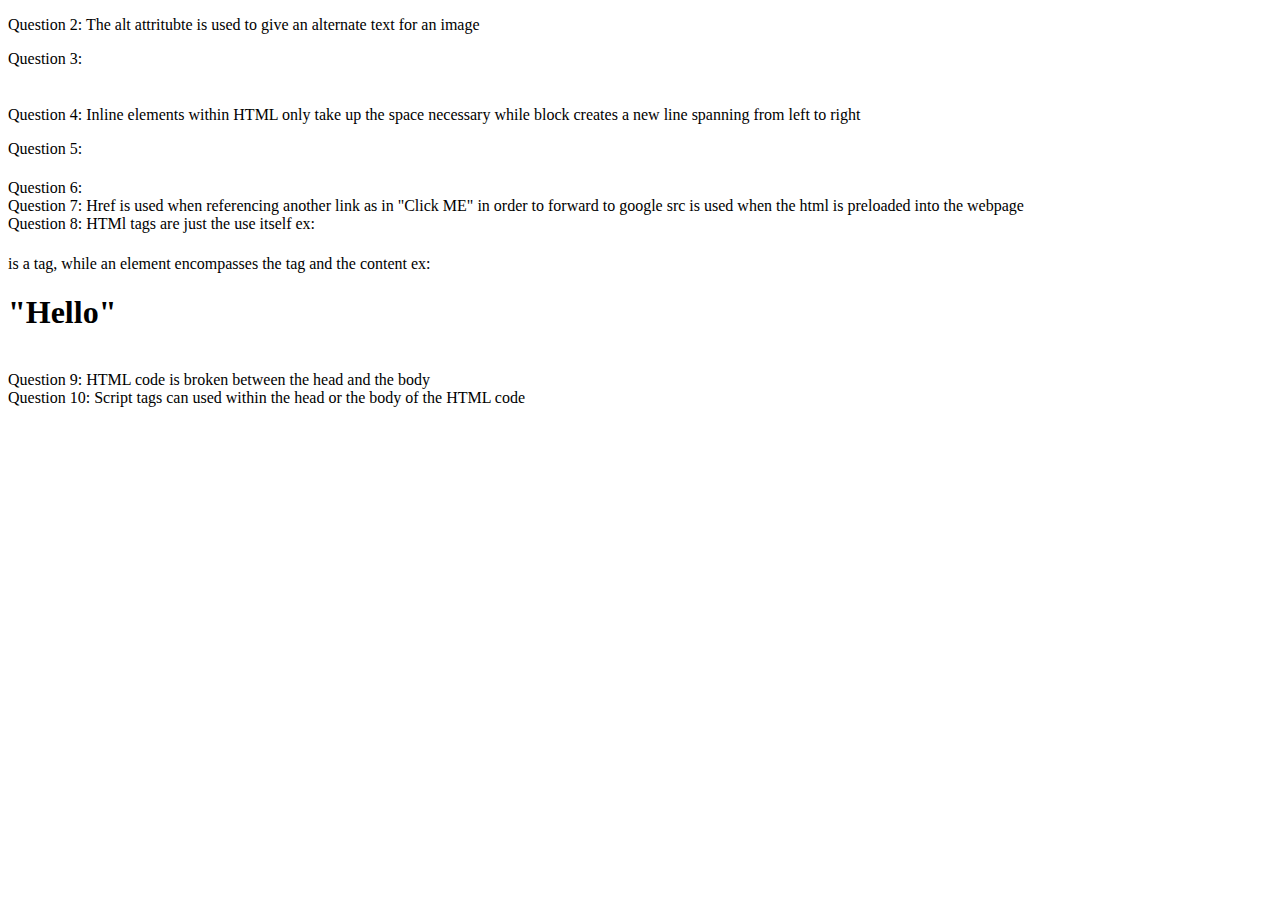
<file: Assignments/Week 00/index.html>
<!DOCTYPE html>
<html>
    <head>
        <Title>
            "This title tag determines whats displayed in the window or tab page, it goes after the header"
        </Title>
    </head>
    <body>
        <p>Question 2: The alt attritubte is used to give an alternate text for an image</p>
        <p> Question 3: <table>
                            <tr>
                                <th>
                                    <td>
                                    </td>
                                </th>
                            </tr>
                        </table> 
        </p>
        <p>Question 4: Inline elements within HTML only take up the space necessary while block creates a new line spanning from left to right</p>
        <p> Question 5: <dl></dl> <ol></ol> <h1></h1> <p></p> <h2></h2> </p>
        <p>
            Question 6: <span></span> <a></a> <b></b> <i></i> <em></em>
            <br>
            Question 7: Href is used when referencing another link as in "Click ME" in order to forward to google
            src is used when the html is preloaded into the webpage
            <br>
            Question 8: HTMl tags are just the use itself ex: <h1></h1> is a tag, while an element encompasses the tag and the content ex: <h1>"Hello"</h1>
            <br>
            Question 9: HTML code is broken between the head and the body
            <br>
            Question 10: Script tags can used within the head or the body of the HTML code
        </p>

    </body>
</html>
</file>
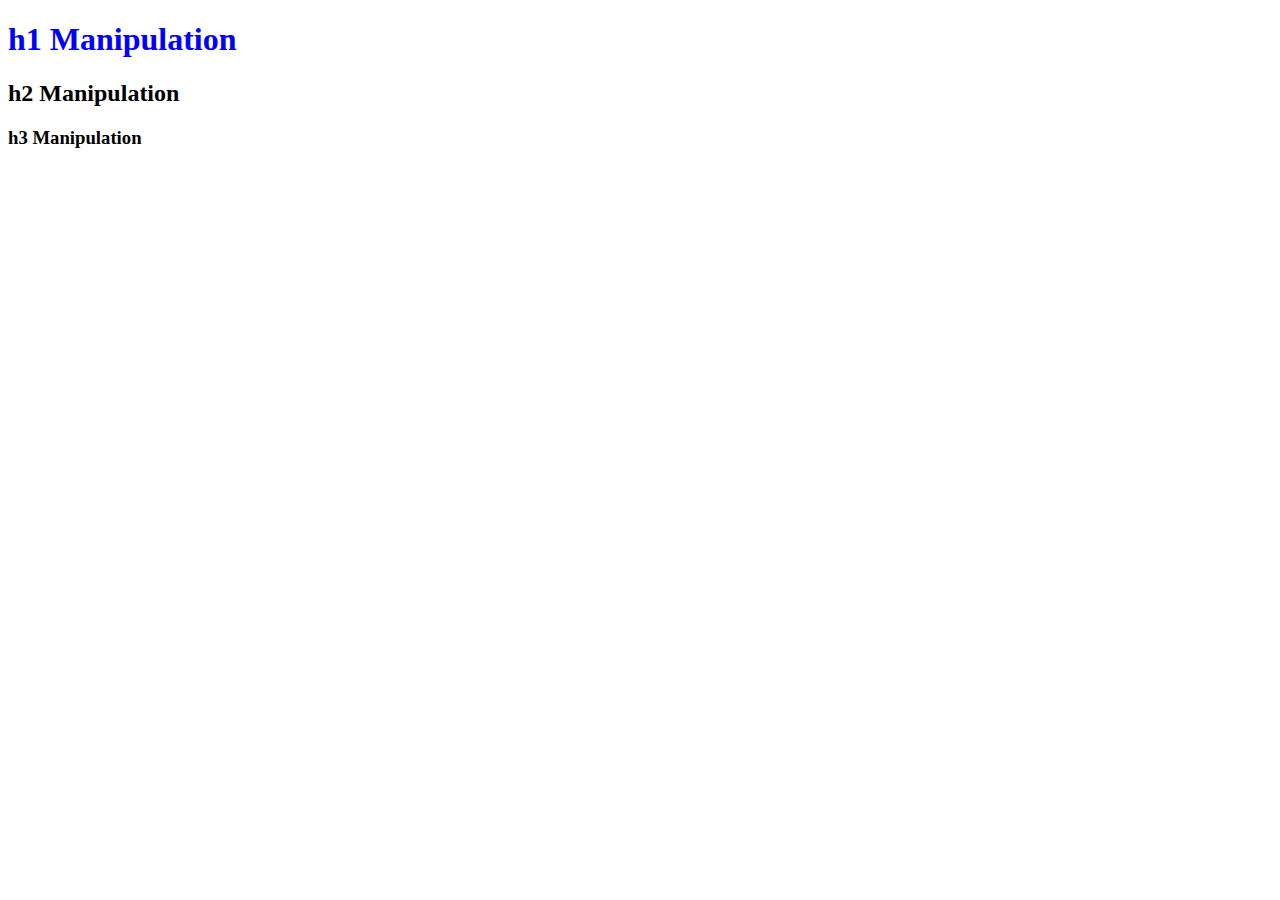
<file: Assignments/Week 02/index.html>
<!DOCTYPE html>
<html>
    <link rel="stylesheet" href="styles.css">
    <head>
        <title>
            Twitter Clone
        </title>
        <h1>h1 Manipulation</h1>
        <h2>h2 Manipulation</h2>
        <h3>h3 Manipulation</h3>
    </head>
    <body>
        
    </body>
</html>
</file>
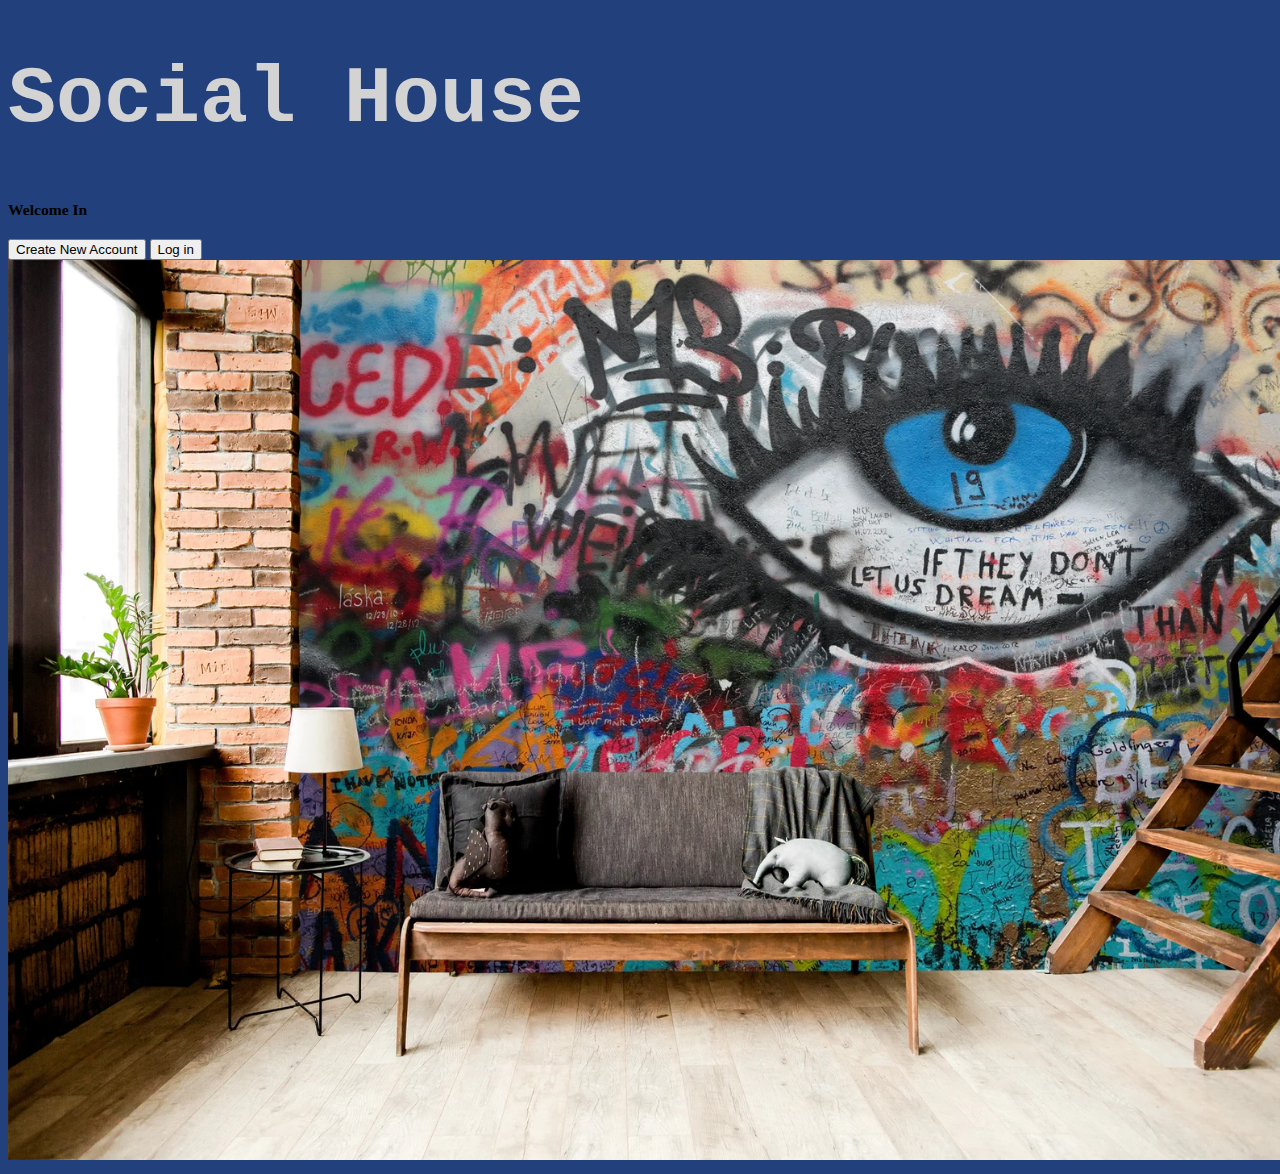
<file: Projects/Week 00/index.html>
<!DOCTYPE html>
<html>
    <head>
        <meta charset="utf-8">
        <meta http-equiv="X-UA-Compatible" content="IE=edge">
        <title>Social House</title>
        <meta name="description" content="">
        <meta name="viewport" content="width=device-width, initial-scale=1">
        <link href="https://cdn.jsdelivr.net/npm/bootstrap@5.2.0/dist/css/bootstrap.min.css" rel="stylesheet" integrity="sha384-gH2yIJqKdNHPEq0n4Mqa/HGKIhSkIHeL5AyhkYV8i59U5AR6csBvApHHNl/vI1Bx" crossorigin="anonymous">
        <link rel="stylesheet" href="TwitMainStyle.css">
        <script src="https://code.jquery.com/jquery-3.6.1.js" integrity="sha256-3zlB5s2uwoUzrXK3BT7AX3FyvojsraNFxCc2vC/7pNI=" crossorigin="anonymous"></script>
        <script src="main.js"></script>
</head>
    <body style="background-color: #21407c">
        <h1 class="Logo">Social House</h1>
        <h3>
        <small class="text-muted"> Welcome In</small>
        </h3>
        <script src="https://cdn.jsdelivr.net/npm/bootstrap@5.2.0/dist/js/bootstrap.bundle.min.js" integrity="sha384-A3rJD856KowSb7dwlZdYEkO39Gagi7vIsF0jrRAoQmDKKtQBHUuLZ9AsSv4jD4Xa" crossorigin="anonymous"></script>

            <nav class="navbar navbar-light bg-opacity-10">
                <form class="form-inline">
                  <button class="btn btn-outline-success" type="button">Create New Account</button>
                  <button class="btn btn btn-outline-secondary" onclick="location.href='/Users/twilson/FED-2207/Projects/Week 00/landing.html';" type="button">Log in</button>
                </form>
              </nav>
        
        <img src="BkgPhoto.png" class="img-fluid" alt="backrndImg">
    </body>
</html>
</file>
<file: Assignments/Week 02/styles.css>
h1 {
    color: blue
}

h2{
    
}
</file>
<file: Projects/Week 00/TwitMainStyle.css>
.container{
    margin: 0;
 background-color: #21407c;
}

.Logo{
    font-family: "Monaco", monospace;
    color: lightgray;
    font-size: 80px;
    max-width: 50%;
    max-height: 50%;
}

.img-fluid{
  width: 100vw;
  height: 100vh;
}

/*Log in Button CSS*/
{box-sizing: border-box;}

/* Button used to open the contact form - fixed at the bottom of the page */
 .open-button {
  background-color: #555;
  color: white;
  padding: 16px 20px;
  border: none;
  cursor: pointer;
  opacity: 0.8;
  position: fixed;
  bottom: 23px;
  right: 28px;
  width: 280px;
}

/* The popup form - hidden by default */
.form-popup {
  display: none;
  position: fixed;
  bottom: 0;
  right: 15px;
  border: 3px solid #f1f1f1;
  z-index: 9;
}

/* Add styles to the form container */
.form-container {
  max-width: 300px;
  padding: 10px;
  background-color: white;
}

/* Full-width input fields */
.form-container input[type=text], .form-container input[type=password] {
  width: 90%;
  padding: 15px;
  margin: 5px 0 22px 0;
  border: none;
  background: #f1f1f1;
}

/* When the inputs get focus, do something */
.form-container input[type=text]:focus, .form-container input[type=password]:focus {
  background-color: #ddd;
  outline: none;
}

/* Set a style for the submit/login button */
.form-container .btn {
  background-color: #04AA6D;
  color: white;
  padding: 16px 20px;
  border: none;
  cursor: pointer;
  width: 100%;
  margin-bottom:10px;
  opacity: 0.8;
}

/* Add a red background color to the cancel button */
.form-container .cancel {
  background-color: red;
}

/* Add some hover effects to buttons */
.form-container .btn:hover, .open-button:hover {
  opacity: 1;
}
</file>
